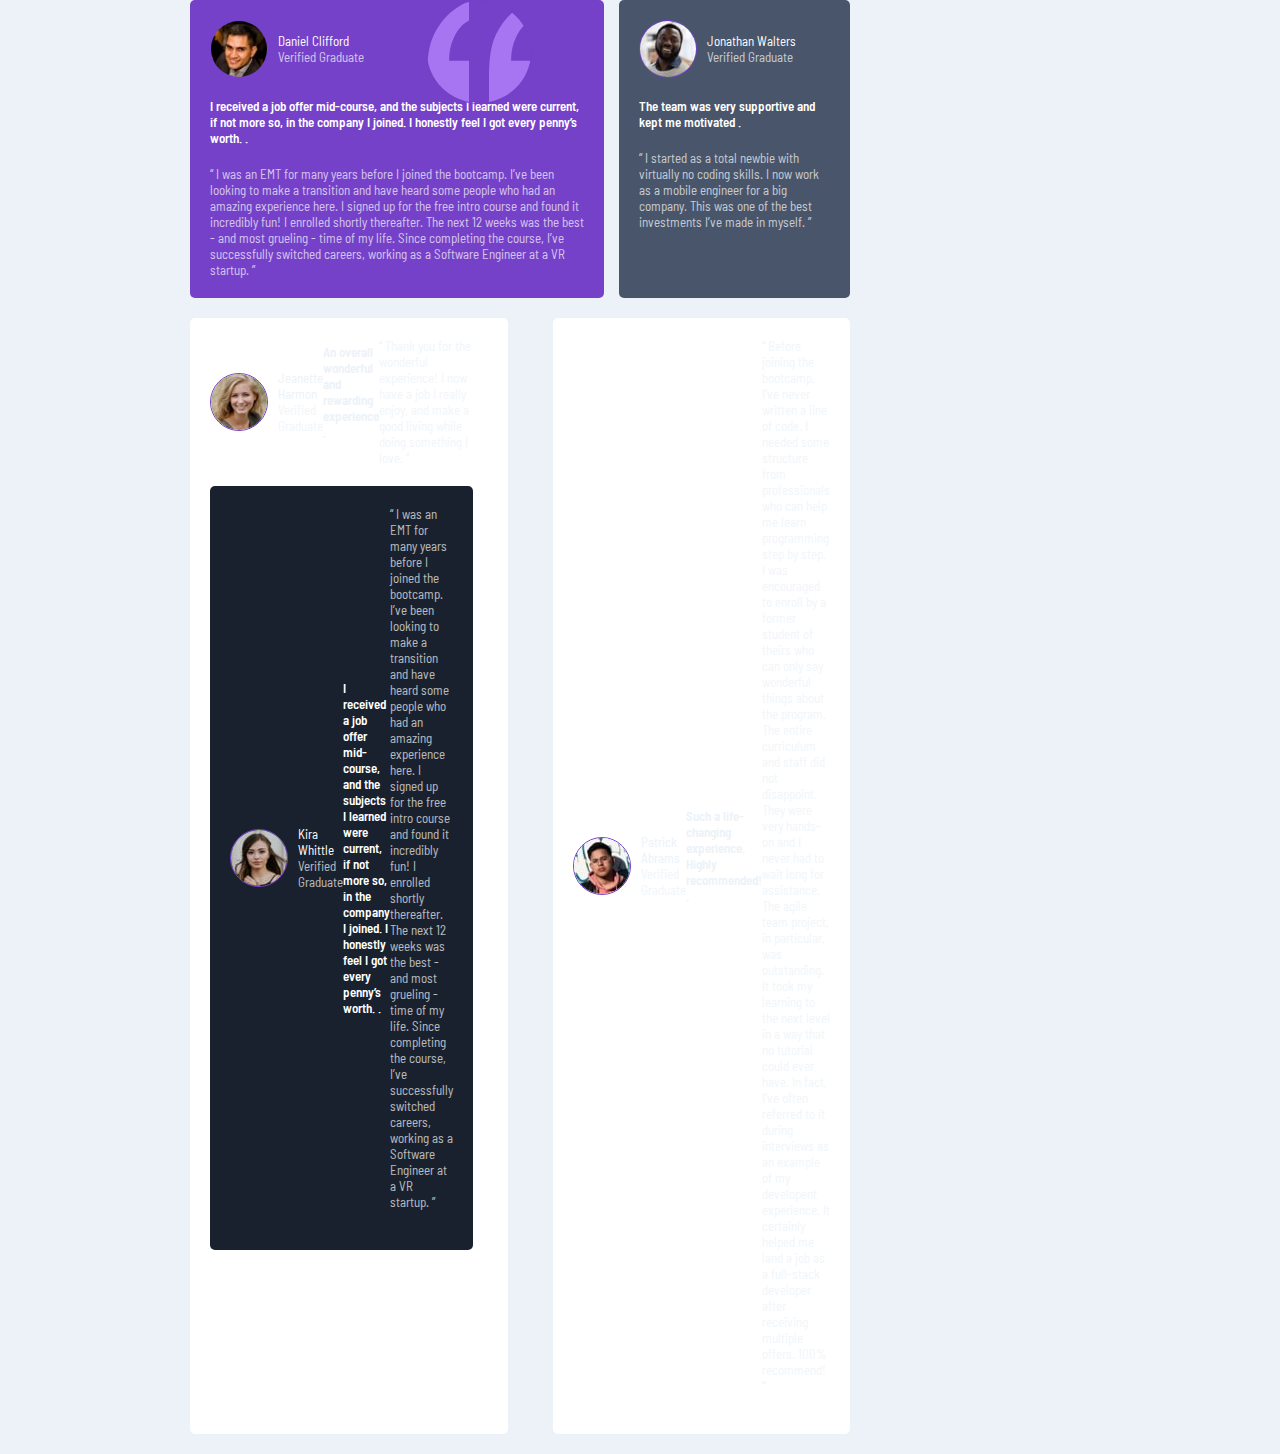
<file: testimonials-grid-section-main/index.html>
<!DOCTYPE html>
<html lang="en">
  <head>
    <meta charset="UTF-8">
    <meta name="viewport" content="width=device-width, initial-scale=1.0"> <!-- displays site properly based on user's device -->

    <link rel="icon" type="image/png" sizes="32x32" href="./images/favicon-32x32.png">
    <link rel="stylesheet" href="style.css">
    <link href="https://fonts.googleapis.com/css2?family=Barlow+Semi+Condensed:wght@500&display=swap" rel="stylesheet">
    <title> Testimonial challenge</title>

    
  </head>
<body>
  <div id="testimonial-grid-container">
    <div id ="min-left">
      <div id="top" >
        <div id ="testimonial-1" class= "grid-item">
          <div class="header">
            <img id="quote" src="images/bg-pattern-quotation.svg" alt="quote">
            <img src="./images/image-daniel.jpg" alt="daniel profile picture">
            <div class="header-txt">
              <p class ="name">Daniel Clifford</p>
              <p>Verified Graduate</p>
            </div>
          </div>
          
          
          <h4>
            I received a job offer mid-course, and the subjects I learned were current, if not more so, 
            in the company I joined. I honestly feel I got every penny’s worth.
              .</h4>
            <p>“ I was an EMT for many years before I joined the bootcamp. I’ve been looking to make a 
              transition and have heard some people who had an amazing experience here. I signed up 
              for the free intro course and found it incredibly fun! I enrolled shortly thereafter. 
              The next 12 weeks was the best - and most grueling - time of my life. Since completing 
              the course, I’ve successfully switched careers, working as a Software Engineer at a VR startup. ”
            </p>
        </div>
        <div id ="testimonial-2" class ="grid-item">
          <div class="header">
            <img src="./images/image-jonathan.jpg " alt="jonathan profile picture">
            <div class="header-txt">
              <p class ="name">Jonathan Walters</p>
              <p>Verified Graduate</p>
            </div>
          </div>
          
        
          <h4>
            The team was very supportive and kept me motivated
              .</h4>
            <p>
            
              “ I started as a total newbie with virtually no coding skills. I now work as a mobile engineer 
              for a big company. This was one of the best investments I’ve made in myself. ”
            </p>
        </div>
      </div>
      <div id="bottom" >
        <div id ="testimonial-3" class ="grid-item">
          <div class="header">
            <img src="./images/image-jeanette.jpg" alt="jeanette profile picture">
            <div class="header-txt">
              <p class ="name">Jeanette Harmon</p>
          <p> Verified Graduate</p>
            </div>

          
          
          <h4>
            An overall wonderful and rewarding experience
              .</h4>
            <p>
              “ Thank you for the wonderful experience! I now have a job I really enjoy, and make a good living 
              while doing something I love. ”
            </p>
        </div>
        <div id ="testimonial-4" class ="grid-item">
          <div class="header">
            <img src="./images/image-kira.jpg" alt="kira profile picture">
            <div class="header-txt">
              <p class ="name"> Kira Whittle</p>
          <p>Verified Graduate</p>
            </div>

          
          
          <h4>
            I received a job offer mid-course, and the subjects I learned were current, if not more so, 
            in the company I joined. I honestly feel I got every penny’s worth.
              .</h4>
            <p>“ I was an EMT for many years before I joined the bootcamp. I’ve been looking to make a 
              transition and have heard some people who had an amazing experience here. I signed up 
              for the free intro course and found it incredibly fun! I enrolled shortly thereafter. 
              The next 12 weeks was the best - and most grueling - time of my life. Since completing 
              the course, I’ve successfully switched careers, working as a Software Engineer at a VR startup. ”
            </p>
        </div>
      </div>
        
          
        </div>
      <div id ="testimonial-5" class ="grid-item">
        <div class="header">
          <img src="./images/image-patrick.jpg" alt="patrick profile picture">
          <div class="header-txt">
            <p class ="name">Patrick Abrams</p>
        <p>Verified Graduate</p>
          </div>
        
        
        <h4>
          Such a life-changing experience. Highly recommended!
            .</h4>
          <p>

            “ Before joining the bootcamp, I’ve never written a line of code. I needed some structure from 
            professionals who can help me learn programming step by step. I was encouraged to enroll by a former 
            student of theirs who can only say wonderful things about the program. The entire curriculum and staff 
            did not disappoint. They were very hands-on and I never had to wait long for assistance. The agile team 
            project, in particular, was outstanding. It took my learning to the next level in a way that no tutorial 
            could ever have. In fact, I’ve often referred to it during interviews as an example of my developent 
            experience. It certainly helped me land a job as a full-stack developer after receiving multiple offers. 
            100% recommend! ”
          </p>
      </div>
</div>
 
</body>
</html>
</file>
<file: testimonials-grid-section-main/style.css>
*{
    box-sizing: border-box;
    margin:0;
    padding:0;

}

body{

    background-color: #ecf2f8;
    font-family: 'Barlow Semi Condensed', sans-serif;
}

#testimonial-frid-container{
    padding: 2%,5%;

}

#testimonial-1{
    background-color: #7541c8;
 
 color:#FFFFFF;

}

#testimonial-2{
    background-color: #48556a;
    color:#FFFFFF;
    
}

#testimonial-3,#testimonial-5 {
    background-color: 	#FFFFFF;
    color:#ecf2f8;
    
}

#testimonial-4{
    background-color: #19212e;
    color:#FFFFFF;
    
}



.grid-item{
    margin-bottom:20px;
    padding:20px;
    border-radius: 5px;
    box-shadow: 1px,1px,5pc,1px,rgba(0, 0,0, 0.2);
    font-size: 13px;

}

.grid-item p{
    opacity: 70%;
}

.header .name{
    opacity:100%;
    font-size:1 rem ;
}

@media (min-width:576px) {
    #testimonial-grid-container,
    #min-left,
    #bottom,#top
    {
        display: flex;
        

    }


    #testimonial-grid-container{
        margin:0 auto;
        max-width:900px;
        
        justify-content: space-between;
    }

    #min-left{
        display:flex;
        flex-direction: column;
        flex-basis: 75%;

    }
    #testimonial-5{
        flex-basis: 25%;

        
    }
    #top{
        display: flex;
        flex-basis:50%;
        justify-content: space-between;
    }

    #bottom{
        display: flex;
        flex-basis:50%;
        justify-content: space-between;
    }
    #testimonial-1{
      flex-basis:63%;
      position: relative;
    
    }
    
    #testimonial-2{
        flex-basis:35%;
    }
    
    #testimonial-3{
        flex-basis:35%;
        
    }
    
    #testimonial-4{
        flex-basis:63%;
        
        
    }

    #min-left .grid-item{
        margin-right:15px
    }
    
    .header{
        display:flex;
        align-items:center;
        margin-bottom:20px;
    }

    .header img{
        border-radius:50%;
        margin-right:10px;
        border: 1px solid #7541c8;
    }

    .grid-item h4{
        margin-bottom:20px;
        font-size:1.2 rem ;
        font-weight: 600;
    }

    #quote{
        position: absolute;
        right: 15%;
        top:0;
    }

}
</file>
